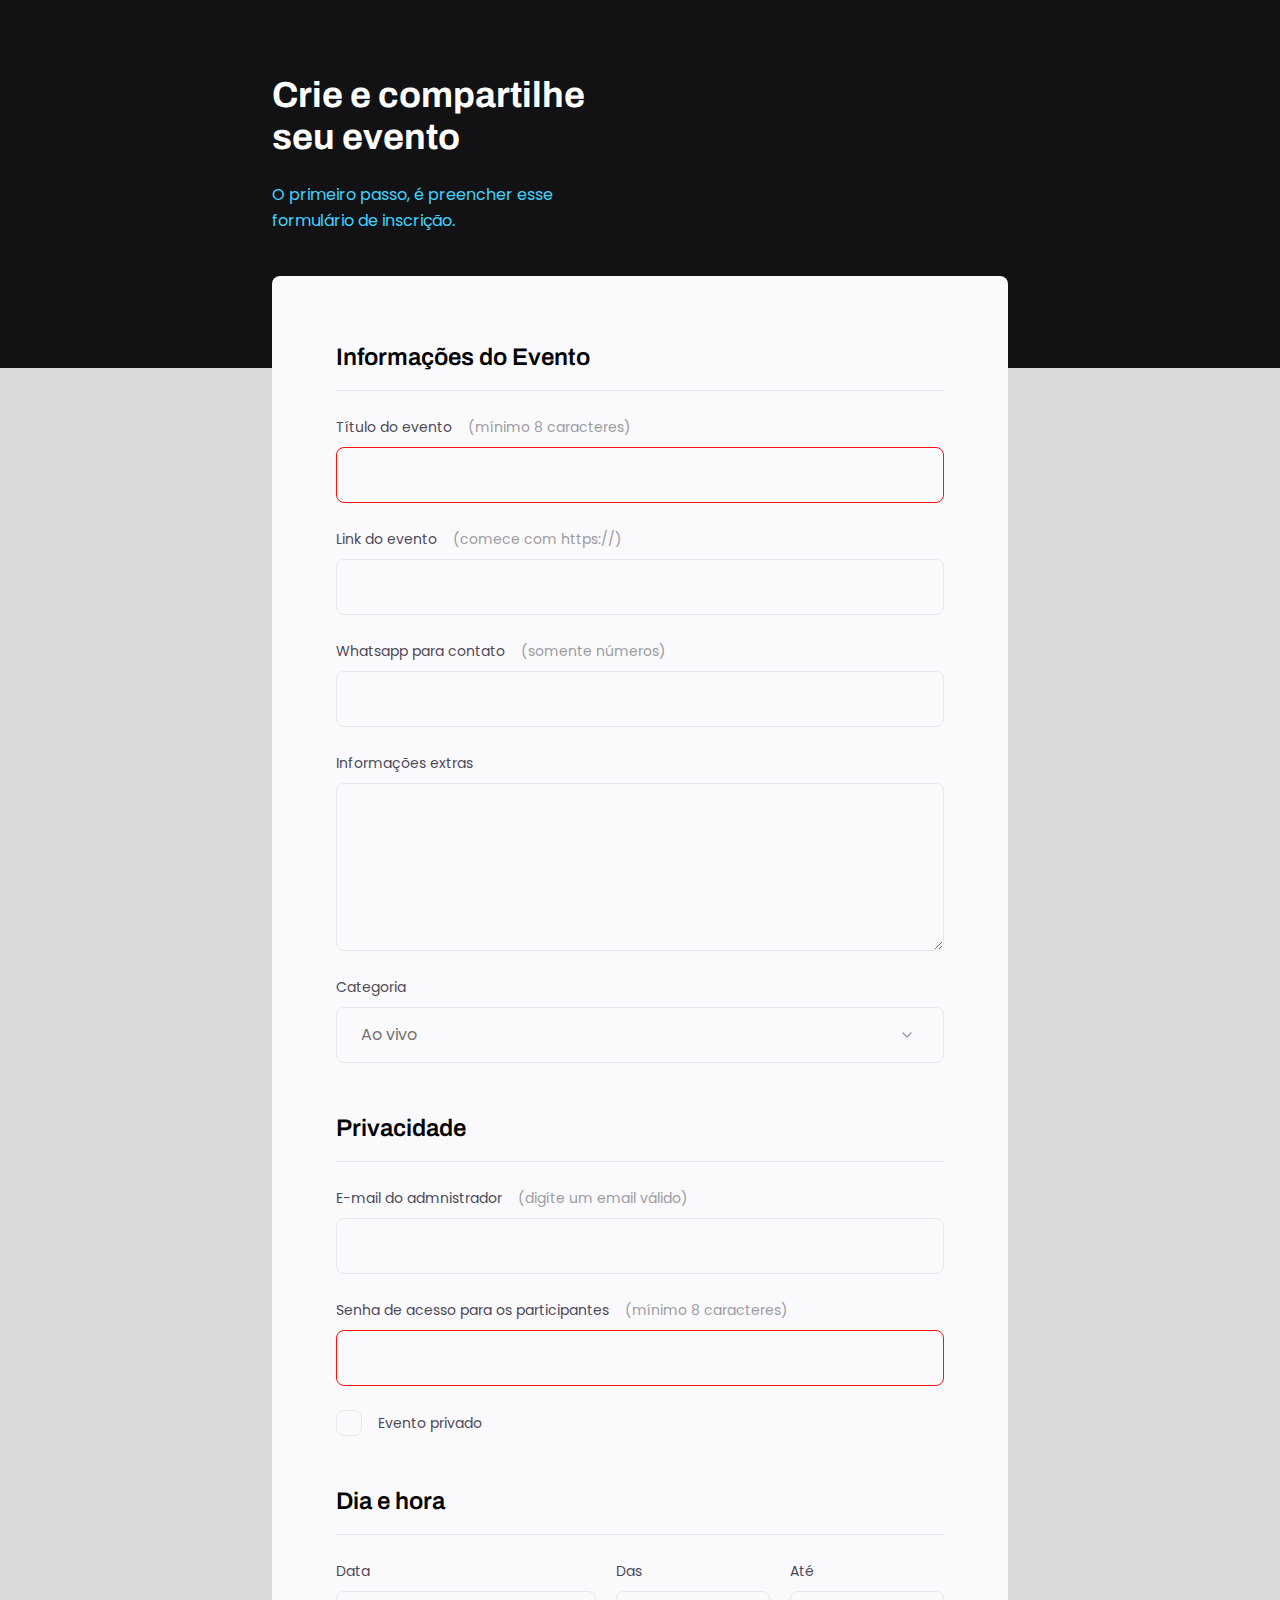
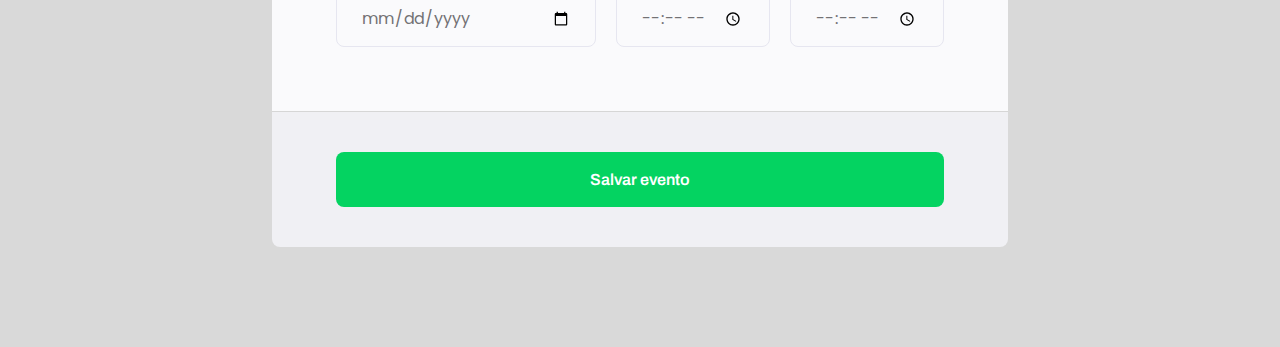
<file: index.html>
<!DOCTYPE html>
<html lang="pt-br">
  <head>
    <link rel="preconnect" href="https://fonts.googleapis.com" />
    <link rel="preconnect" href="https://fonts.gstatic.com" crossorigin />
    <meta charset="UTF-8" />
    <meta name="viewport" content="width=device-width, initial-scale=1.0" />
    <title>Crie seu evento</title>

    <link
      href="https://fonts.googleapis.com/css2?family=Archivo:wght@600;700&family=Poppins&display=swap"
      rel="stylesheet"
    />

    <link rel="stylesheet" href="style.css" />
  </head>
  <body>
    <div class="page">
      <header>
        <h1>Crie e compartilhe seu evento</h1>
        <p>O primeiro passo, é preencher esse formulário de inscrição.</p>
      </header>
      <!-- \/\/\/\/\/aqui vem os inputs e a estrutura do form\/\/\/\/\/-->
      <form id="my-form">
        <!-- Agrupamentos de Campos -->
        <fieldset>
          <div class="fieldset-wrapper">
            <legend>Informações do Evento</legend>

            <div class="input-wrapper">
              <label for="event-title"
                >Título do evento <span>(mínimo 8 caracteres)</span></label
              >
              <input required minlength="8" type="text" id="event-title" />
            </div>

            <div class="input-wrapper">
              <label for="event-link"
                >Link do evento <span>(comece com https://)</span></label
              >
              <input type="url" id="event-link" />
            </div>

            <div class="input-wrapper">
              <label for="event-whatsapp"
                >Whatsapp para contato <span>(somente números)</span></label
              >
              <input type="number" id="event-whatsapp" />
            </div>

            <div class="input-wrapper">
              <label for="event-info">Informações extras</label>
              <textarea id="event-info"></textarea>
            </div>

            <div class="input-wrapper">
              <label for="event-category">Categoria</label>
              <select id="category">
                <option value="live">Ao vivo</option>
                <option value="podcast">Podcast</option>
                <option value="mentoring">Mentoria</option>
              </select>
            </div>
          </div>
        </fieldset>

        <fieldset>
          <div class="fieldset-wrapper">
            <legend>Privacidade</legend>

            <div class="input-wrapper">
              <label for="event-email"
                >E-mail do admnistrador
                <span>(digíte um email válido)</span></label
              >
              <input type="email" id="event-email" />
            </div>
            <div class="input-wrapper">
              <label for="event-password"
                >Senha de acesso para os participantes
                <span>(mínimo 8 caracteres)</span></label
              >
              <input
                required
                minlength="8"
                type="password"
                id="event-password"
              />
            </div>

            <div class="checkbox-wrapper">
              <input type="checkbox" id="event-private" />
              <label for="event-private">Evento privado</label>
            </div>
          </div>
        </fieldset>

        <fieldset>
          <div class="fieldset-wrapper">
            <legend>Dia e hora</legend>

            <div class="col-3">
              <div class="input-wrapper">
                <label for="event-date">Data </label>
                <input type="date" id="event-date" />
              </div>
              <div class="input-wrapper">
                <label for="event-begin">Das </label>
                <input type="time" id="event-begin" />
              </div>
              <div class="input-wrapper">
                <label for="event-end">Até </label>
                <input type="time" id="event-end" />
              </div>
            </div>
          </div>
        </fieldset>
      </form>
      <footer>
        <input
          form="my-form"
          class="button"
          type="submit"
          value="Salvar evento"
        />
        <!-- <button class="button" form="my-form">
          Salvar evento
   -->
      </footer>
    </div>
  </body>
</html>
</file>
<file: style.css>
* {
  margin: 0;
  padding: 0;
  box-sizing: border-box;
}
body,
input,
select,
textarea {
  font-family: "Poppins", sans-serif;
}

body {
  background: #d9d9d9;
}

body::before {
  content: "";
  width: 100%;
  height: 368px;
  background: #121214;
  position: absolute;
  top: 0;
  left: 0;
  z-index: -1;
}

.page {
  width: 736px;

  /* Alinhar o centro das paginas */
  margin: auto;
}

header {
  width: 319px;
  margin-top: 74px;
}

header h1 {
  font-family: "Archivo", sans-serif;
  font-weight: bold;
  font-size: 36px;
  line-height: 42px;
  color: white;
  margin-bottom: 24px;
}
header p {
  color: #42d3ff;
  font-size: 16px;
  line-height: 26px;
}

form {
  border-radius: 8px 8px 0px 0px;
  background: #fafafc;
  margin-top: 42px;
  min-height: 100vh;
  padding: 64px;

  display: flex;
  flex-direction: column;
  gap: 48px;
}

fieldset {
  border: none;
}

.fieldset-wrapper {
  display: flex;
  flex-direction: column;
  gap: 24px;
}

fieldset legend {
  font-family: "Archivo", sans-serif;
  font-weight: 600;
  font-size: 24px;
  line-height: 34px;
  width: 100%;
  border-bottom: 1px solid #e6e6f0;
  padding-bottom: 16px;
}

.input-wrapper {
  display: flex;
  flex-direction: column;
}

.input-wrapper label,
.checkbox-wrapper label {
  color: #4e4958;
  font-size: 14px;
  font-style: normal;
  font-weight: 400;
  line-height: 24px;
  margin-bottom: 8px;
}

.input-wrapper label span {
  margin-left: 12px;
  line-height: 20px;
  color: #9c9aa1;
}

.input-wrapper label span:hover {
  color: #3f3f41;
}

.input-wrapper input,
.input-wrapper textarea,
.input-wrapper select {
  border-radius: 8px;
  border: 1px solid #e6e6f0;
  background: #fafafc;
  height: 56px;
  padding: 0 24px;
  font-size: 16px;
  line-height: 26px;
  color: #727174;
}

.input-wrapper textarea {
  padding: 0;
  height: 168px;
}

.input-wrapper select {
  appearance: none;
  -webkit-appearance: none;
  background-image: url("data:image/svg+xml,%3Csvg width='24' height='24' viewBox='0 0 24 24' fill='none' xmlns='http://www.w3.org/2000/svg'%3E%3Cg clip-path='url(%23clip0_1_54)'%3E%3Cpath d='M8 10L12 14L16 10' stroke='%239C98A6' stroke-width='1.5' stroke-linecap='round' stroke-linejoin='round'/%3E%3C/g%3E%3Cdefs%3E%3CclipPath id='clip0_1_54'%3E%3Crect width='24' height='24' fill='white'/%3E%3C/clipPath%3E%3C/defs%3E%3C/svg%3E%0A");
  background-repeat: no-repeat;
  background-position: right 24px top 50%;
}

.col-3 {
  display: flex;
  gap: 20px;
}
/* Primeiro nivel da div ()<< selecionar o numero que eu quero */
.col-3 > div:nth-child(1) {
  width: 100%;
}

.checkbox-wrapper {
  position: relative;
}
.checkbox-wrapper label {
  display: flex;
  align-items: center;
  display: flex;
  margin: 0;
  gap: 16px;
}

.checkbox-wrapper input {
  position: absolute;
  top: 0;
  left: 0;
  width: 24px;
  height: 24px;

  opacity: 0;
}

.checkbox-wrapper label::before {
  content: "";
  width: 24px;
  height: 24px;
  border: 1px solid #e6e6f0;
  border-radius: 8px;
}

.checkbox-wrapper input:checked + label::before {
  background-image: url("data:image/svg+xml,%3Csvg width='24' height='24' viewBox='0 0 24 24' fill='none' xmlns='http://www.w3.org/2000/svg'%3E%3Cg clip-path='url(%23clip0_2226_23)'%3E%3Cpath d='M9 16.17L4.83 12L3.41 13.41L9 19L21 7L19.59 5.59L9 16.17Z' fill='%2342D3FF'/%3E%3C/g%3E%3Cdefs%3E%3CclipPath id='clip0_2226_23'%3E%3Crect width='24' height='24' fill='white'/%3E%3C/clipPath%3E%3C/defs%3E%3C/svg%3E%0A");
}

.checkbox-wrapper input:focus + label::before {
  outline: 2px solid black;
}

footer {
  background: #f0f0f4;
  height: 136px;
  display: flex;
  flex-direction: column;
  padding: 40px 64px;
  margin-bottom: 100px;
  border-top: 1px solid #d6d6d6;
  border-radius: 0 0 8px 8px;
}

footer .button {
  height: 56px;
  border-radius: 8px;
  border: 0;
  background: #04d361;
  color: #fff;
  font-family: "Archivo", sans-serif;
  font-size: 16px;
  font-weight: 600;
  line-height: 26px;
}

footer .button:hover {
  background-color: #05b454;
}

input:invalid {
  border: 1px solid #ff1010;
}
</file>
